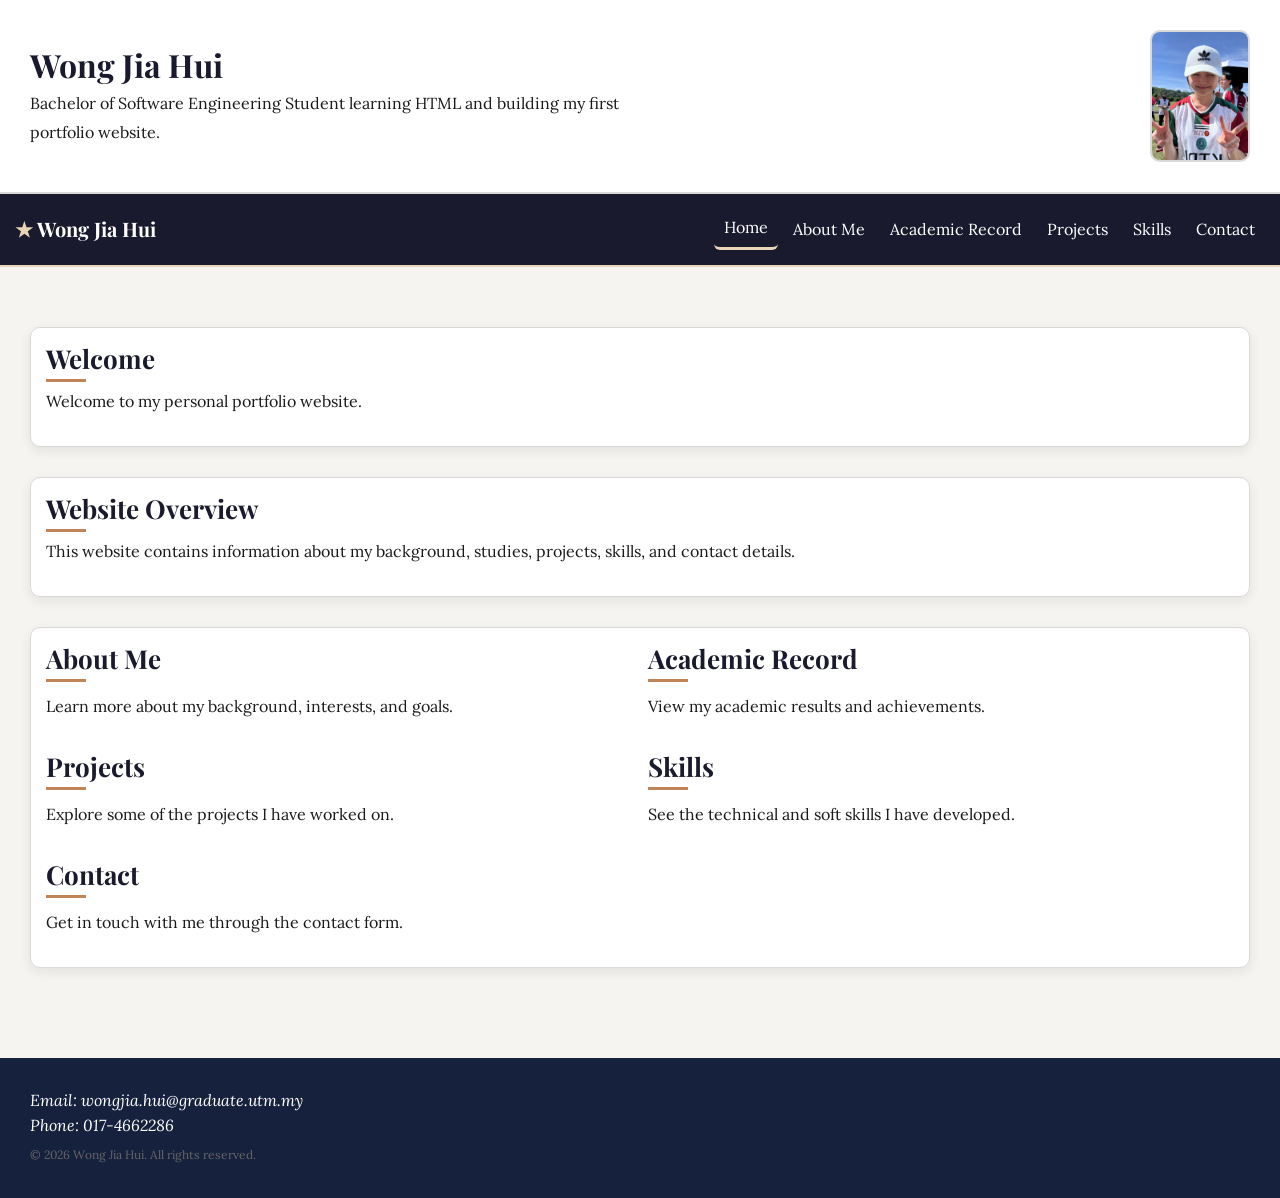
<file: index.html>
<!DOCTYPE html> 
<html lang="en">
<head>
	<meta charset="UTF-8">
	<link rel="stylesheet" href="style.css">
	<meta name="viewport" content="width=device-width, initial-scale=1.0">
	<meta name="description" content="Personal portfolio website for my HTML lab exercise">
	<title>My Portfolio - Home</title>

</head>
<body>
	<header class="hero">
  		<div class="hero-text">
			<h1>Wong Jia Hui</h1>
			<p>Bachelor of Software Engineering Student learning HTML and building my first portfolio website.</p>
		</div>

  		<div class="hero-image">
    	<img src="images/profile.jpg" alt="Portrait photo of Wong Jia Hui smiling at the camera">
  		</div>
	</header>
	<nav class="site-nav">
  		<div class="site-logo">Wong Jia Hui</div>
  		<ul class="nav-links">
    		<li><a href="index.html" class="active">Home</a></li>
    		<li><a href="about.html">About Me</a></li>
    		<li><a href="academic.html">Academic Record</a></li>
    		<li><a href="projects.html">Projects</a></li>
    		<li><a href="skills.html">Skills</a></li>
    		<li><a href="contact.html">Contact</a></li>
  		</ul>
	</nav>
	<main>
		<section>
			<h2>Welcome</h2>
			<p>Welcome to my personal portfolio website.</p>
		</section>
		<section>
			<h2>Website Overview</h2>
			<p>This website contains information about my background, studies, projects, skills, and contact details.</p>
		</section>
		<section class="page-cards card-grid">
  			<article class="card featured-card">
    			<h2>About Me</h2>
    			<p>Learn more about my background, interests, and goals.</p>
  			</article>

  			<article class="card">
    			<h2>Academic Record</h2>
    			<p>View my academic results and achievements.</p>
  			</article>

  			<article class="card">
    			<h2>Projects</h2>
    			<p>Explore some of the projects I have worked on.</p>
  			</article>

  			<article class="card">
    			<h2>Skills</h2>
    			<p>See the technical and soft skills I have developed.</p>
  			</article>

  			<article class="card">
    			<h2>Contact</h2>
    			<p>Get in touch with me through the contact form.</p>
  			</article>
		</section>
	</main>
	<footer>
		<address>
			Email: wongjia.hui@graduate.utm.my<br>
			Phone: 017-4662286
		</address>
		<p><small>&copy; 2026 Wong Jia Hui. All rights reserved.</small></p>
	</footer>
</body>
</html>
</file>
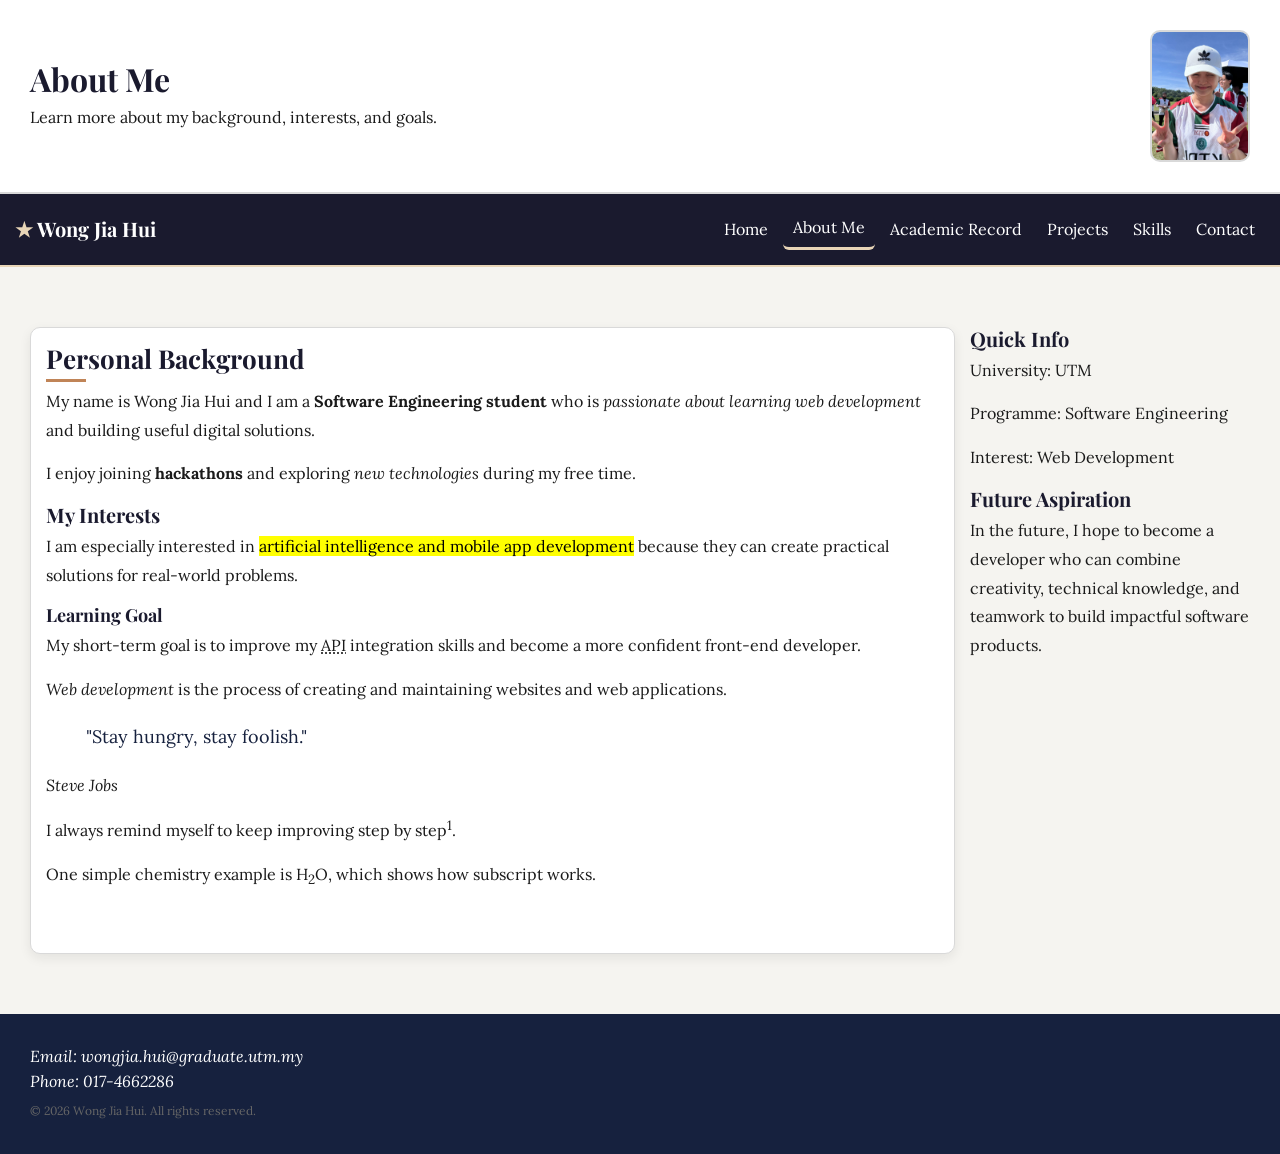
<file: about.html>
<!DOCTYPE html>
<html lang="en">
<head>
	<meta charset="UTF-8">
	<link rel="stylesheet" href="style.css">
	<meta name="viewport" content="width=device-width, initial-scale=1.0">
	<meta name="description" content="About Me page of Wong Jia Hui's personal website">
	<title>About Me - Wong Jia Hui</title>
</head>
<body>
	<header class="hero">
  		<div class="hero-text">
			<h1>About Me</h1>
			<p>Learn more about my background, interests, and goals.</p>
		</div>

  		<div class="hero-image">
    	<img src="images/profile.jpg" alt="Portrait photo of Wong Jia Hui smiling at the camera">
  		</div>
	</header>
	<nav class="site-nav">
  		<div class="site-logo">Wong Jia Hui</div>
  		<ul class="nav-links">
    		<li><a href="index.html">Home</a></li>
    		<li><a href="about.html" class="active">About Me</a></li>
    		<li><a href="academic.html">Academic Record</a></li>
    		<li><a href="projects.html">Projects</a></li>
    		<li><a href="skills.html">Skills</a></li>
    		<li><a href="contact.html">Contact</a></li>
  		</ul>
	</nav>
	<main>
  		<div class="sidebar-layout">

    	<section class="main-content">
      		<h2>Personal Background</h2>
      		<p>My name is Wong Jia Hui and I am a <strong>Software Engineering student</strong> who is <em>passionate about learning web development</em> and building useful digital solutions.</p>      
      		<p>I enjoy joining <b>hackathons</b> and exploring <i>new technologies</i> during my free time.</p>
      
      		<h3>My Interests</h3>
      		<p>I am especially interested in <mark>artificial intelligence and mobile app development</mark> because they can create practical solutions for real-world problems.</p>
      
      		<h4>Learning Goal</h4>
      		<p>My short-term goal is to improve my <abbr title="Application Programming Interface">API</abbr> integration skills and become a more confident front-end developer.</p>      
      		<p><dfn>Web development</dfn> is the process of creating and maintaining websites and web applications.</p>
      
      		<blockquote cite="https://www.brainyquote.com/quotes/steve_jobs_416859">
        		"Stay hungry, stay foolish."
      		</blockquote>
      		<p><cite>Steve Jobs</cite></p>      
      		<p>I always remind myself to keep improving step by step<sup>1</sup>.</p>
		    <p>One simple chemistry example is H<sub>2</sub>O, which shows how subscript works.</p>
    	</section>

    	<aside class="sidebar">
      		<h3>Quick Info</h3>
      		<p>University: UTM</p>
      		<p>Programme: Software Engineering</p>
      		<p>Interest: Web Development</p>

      		<h3>Future Aspiration</h3>
      		<p>In the future, I hope to become a developer who can combine creativity, technical knowledge, and teamwork to build impactful software products.</p>
    	</aside>

  		</div>
	</main>
	<footer>
		<address>
			Email: wongjia.hui@graduate.utm.my<br>
			Phone: 017-4662286
		</address>
		<p><small>&copy; 2026 Wong Jia Hui. All rights reserved.</small></p>
	</footer>
</body>
</html>
</file>
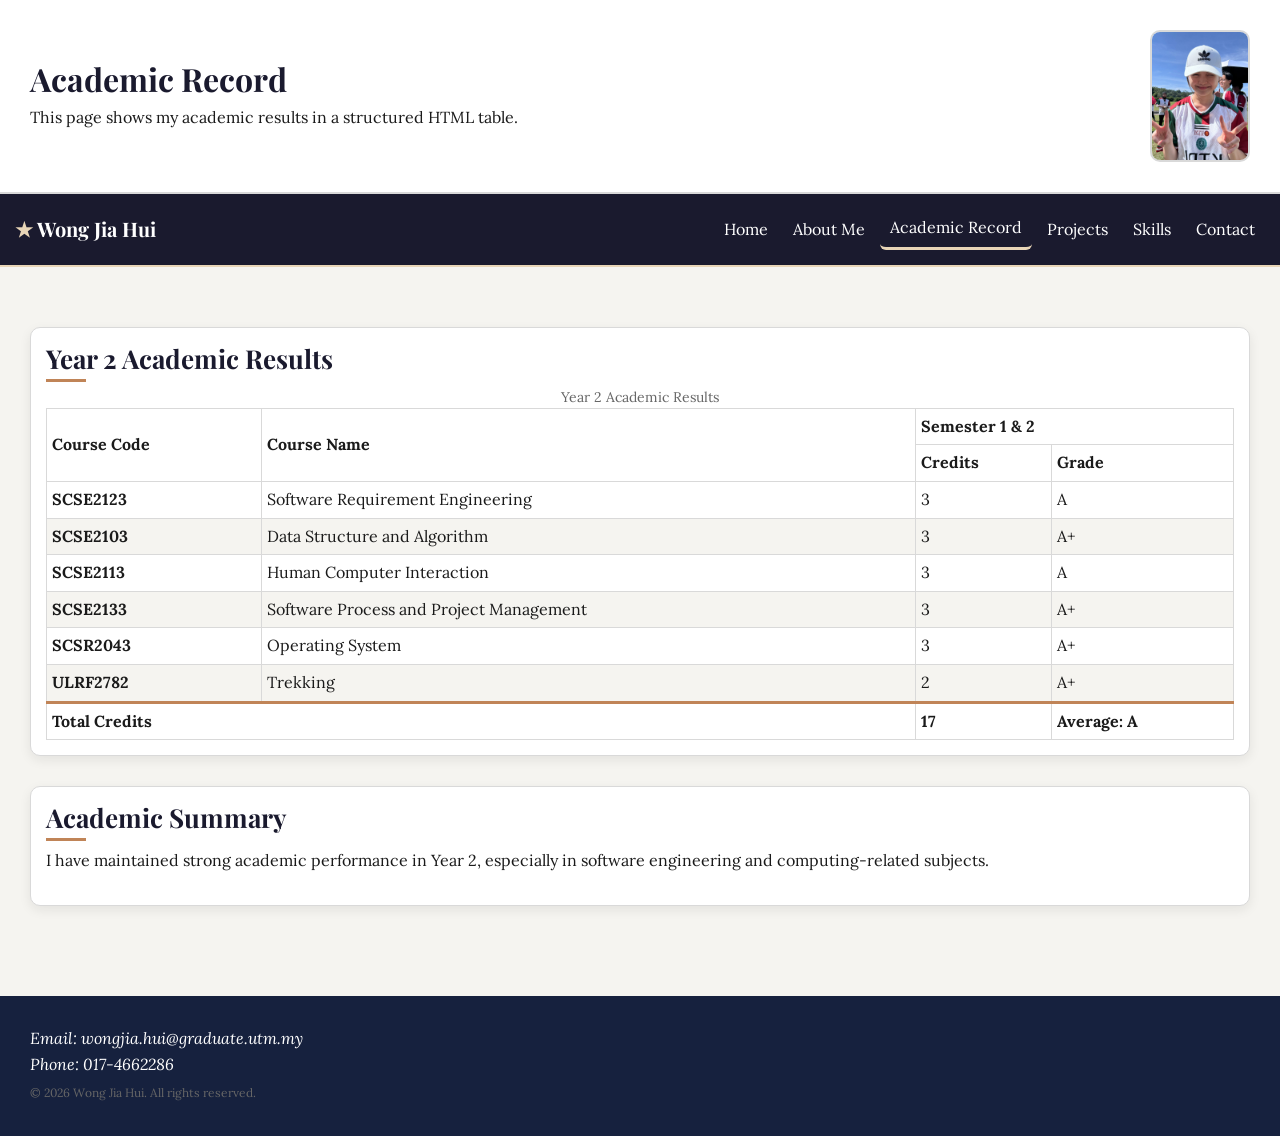
<file: academic.html>
<!DOCTYPE html>
<html lang="en">
<head>
	<meta charset="UTF-8">
	<link rel="stylesheet" href="style.css">
	<meta name="viewport" content="width=device-width, initial-scale=1.0">
	<meta name="description" content="Academic record page of Wong Jia Hui's personal portfolio website">
	<title>Academic Record - Wong Jia Hui</title>
</head>
<body>
	<header class="hero">
  		<div class="hero-text">
			<h1>Academic Record</h1>
			<p>This page shows my academic results in a structured HTML table.</p>
		</div>

  		<div class="hero-image">
    	<img src="images/profile.jpg" alt="Portrait photo of Wong Jia Hui smiling at the camera">
  		</div>
	</header>
	<nav class="site-nav">
  		<div class="site-logo">Wong Jia Hui</div>
  		<ul class="nav-links">
    		<li><a href="index.html">Home</a></li>
    		<li><a href="about.html">About Me</a></li>
    		<li><a href="academic.html"class="active">Academic Record</a></li>
    		<li><a href="projects.html">Projects</a></li>
    		<li><a href="skills.html">Skills</a></li>
    		<li><a href="contact.html">Contact</a></li>
  		</ul>
	</nav>
	<main>
		<section>
			<h2>Year 2 Academic Results</h2>
			<table>
				<caption>Year 2 Academic Results</caption>
			<thead>
				<tr>
					<th scope="col" rowspan="2">Course Code</th>
					<th scope="col" rowspan="2">Course Name</th>
					<th scope="col" colspan="2" >Semester 1 &amp; 2</th>
				</tr>
				<tr>
					<th scope="col">Credits</th>
					<th scope="col">Grade</th>
				</tr>
			</thead>
			<tbody>
				<tr>
					<th scope="row">SCSE2123</th>
					<td>Software Requirement Engineering</td>
					<td>3</td>
					<td>A</td>
				</tr>
				<tr>
					<th scope="row">SCSE2103</th>
					<td>Data Structure and Algorithm</td>
					<td>3</td>
					<td>A+</td>
				</tr>
				<tr>
					<th scope="row">SCSE2113</th>
					<td>Human Computer Interaction</td>
					<td>3</td>
					<td>A</td>
				</tr>
				<tr>
					<th scope="row">SCSE2133</th>
					<td>Software Process and Project Management</td>
					<td>3</td>
					<td>A+</td>
				</tr>
				<tr>
					<th scope="row">SCSR2043</th>
					<td>Operating System</td>
					<td>3</td>
					<td>A+</td>
				</tr>
				<tr>
					<th scope="row">ULRF2782</th>
					<td>Trekking</td>
					<td>2</td>
					<td>A+</td>
				</tr>
			</tbody>
			<tfoot>
				<tr>
					<th scope="row" colspan="2">Total Credits</th>
					<td><strong>17</strong></td>
					<td><strong>Average: A</strong></td>
				</tr>
			</tfoot>
			</table>
		</section>
		<section>
			<h2>Academic Summary</h2>
			<p>I have maintained strong academic performance in Year 2, especially in software engineering and computing-related subjects.</p>
		</section>
	</main>
	<footer>
		<address>
			Email: wongjia.hui@graduate.utm.my<br>
			Phone: 017-4662286
		</address>
		<p><small>&copy; 2026 Wong Jia Hui. All rights reserved.</small></p>
	</footer>
</body>
</html>
</file>
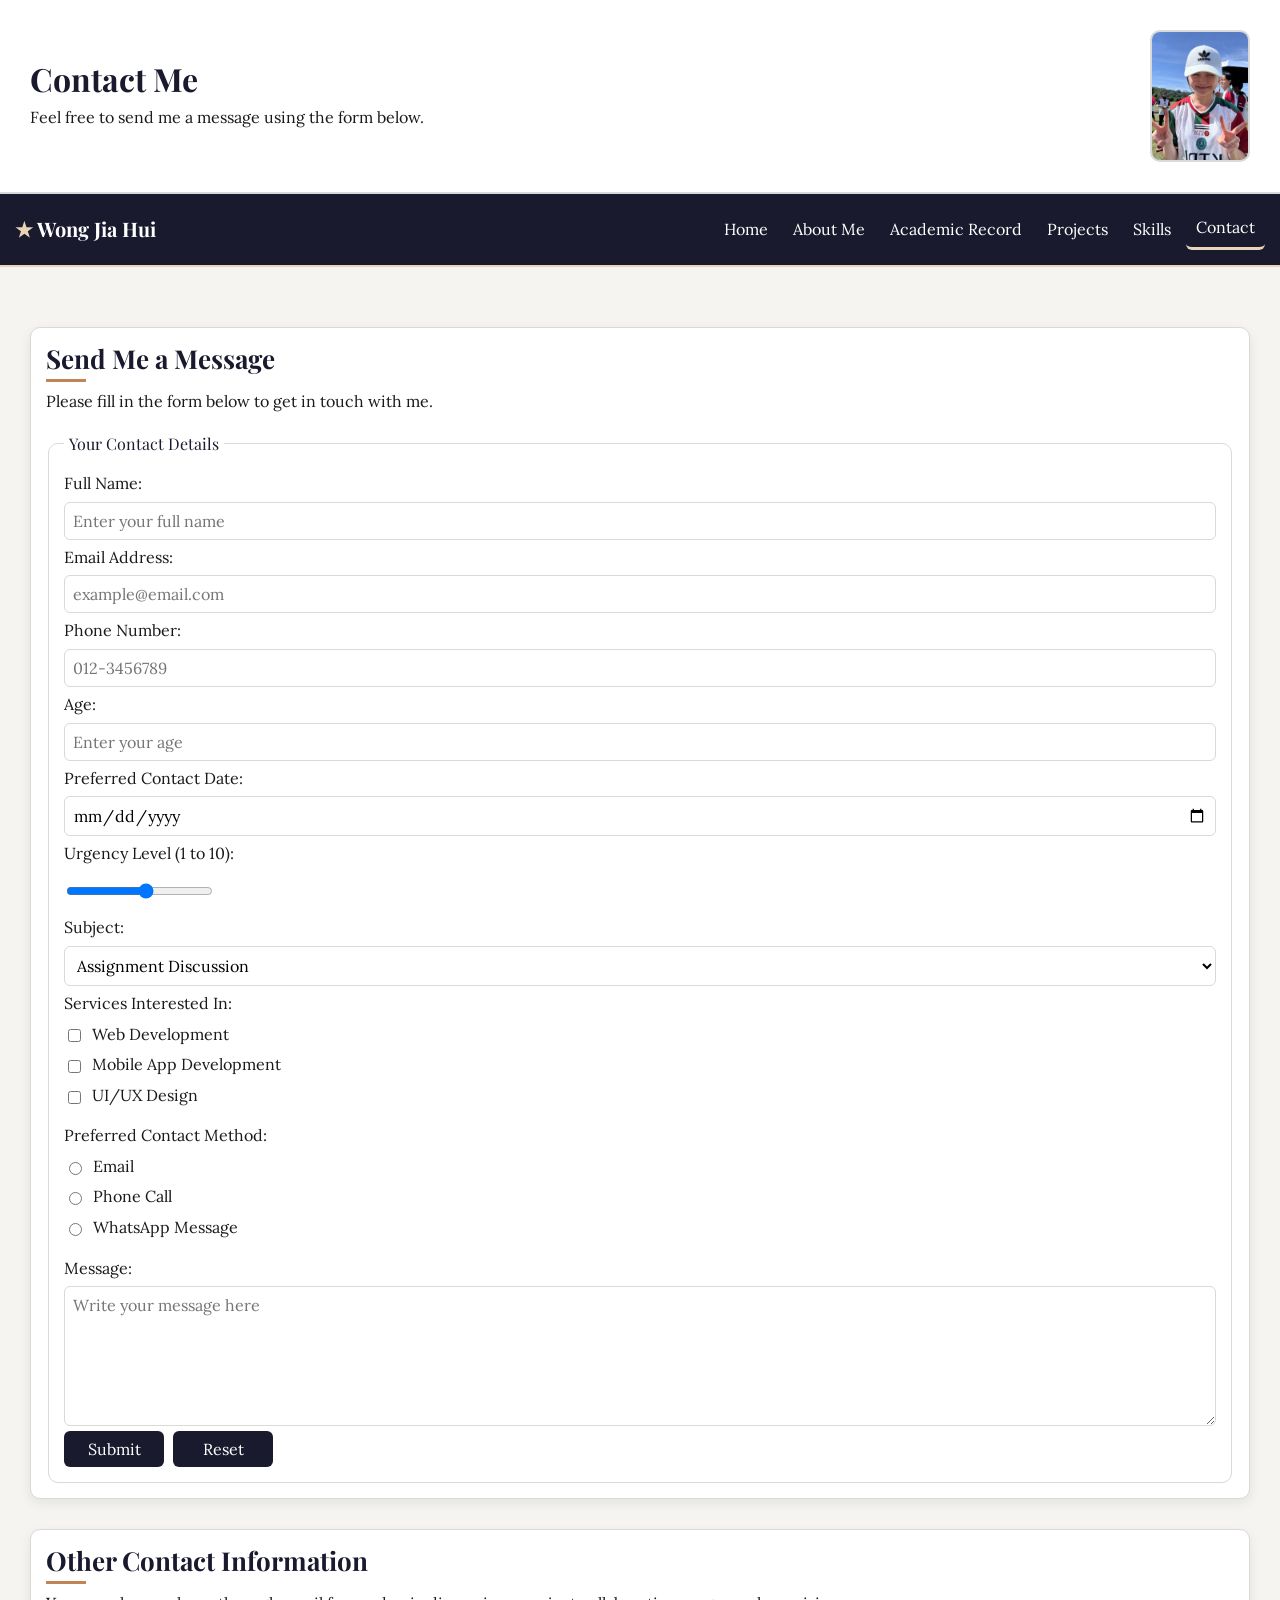
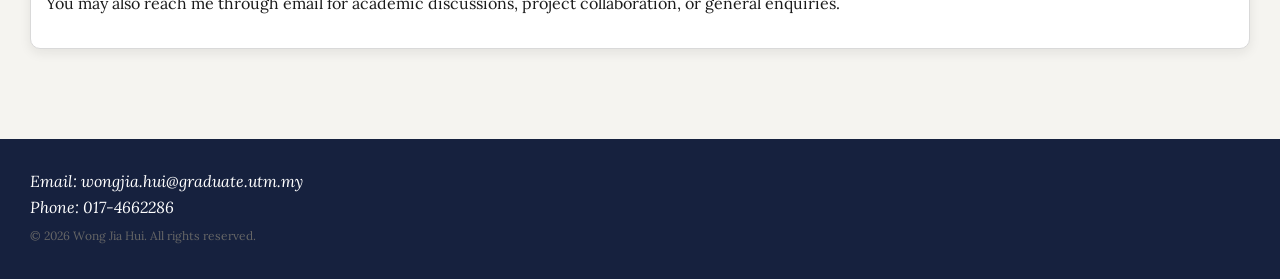
<file: contact.html>
<!DOCTYPE html>
<html lang="en">
<head>
	<meta charset="UTF-8">
	<link rel="stylesheet" href="style.css">
	<meta name="viewport" content="width=device-width, initial-scale=1.0">
	<meta name="description" content="Contact page of Wong Jia Hui's personal portfolio website">
	<title>Contact Me - Wong Jia Hui</title>
</head>
<body>
	<header class="hero">
  		<div class="hero-text">
			<h1>Contact Me</h1>
			<p>Feel free to send me a message using the form below.</p>
		</div>

  		<div class="hero-image">
    	<img src="images/profile.jpg" alt="Portrait photo of Wong Jia Hui smiling at the camera">
  		</div>
	</header>
	<nav class="site-nav">
  		<div class="site-logo">Wong Jia Hui</div>
  		<ul class="nav-links">
    		<li><a href="index.html">Home</a></li>
    		<li><a href="about.html">About Me</a></li>
    		<li><a href="academic.html">Academic Record</a></li>
    		<li><a href="projects.html">Projects</a></li>
    		<li><a href="skills.html">Skills</a></li>
    		<li><a href="contact.html" class="active">Contact</a></li>
  		</ul>
	</nav>
	<main>
		<section>
			<h2>Send Me a Message</h2>
			<p>Please fill in the form below to get in touch with me.</p>

			<form action="#" method="post">
				<fieldset>
					<legend>Your Contact Details</legend>
					<label for="fullname">Full Name:</label>
					<input type="text" id="fullname" name="fullname" placeholder="Enter your full name" required maxlength="60">
					
					<label for="email">Email Address:</label>
					<input type="email" id="email" name="email" placeholder="example@email.com" required>

					<label for="phone">Phone Number:</label>
					<input type="tel" id="phone" name="phone" placeholder="012-3456789" required>

					<label for="age">Age:</label>
					<input type="number" id="age" name="age" min="18" max="100" placeholder="Enter your age">

					<label for="contactdate">Preferred Contact Date:</label>
					<input type="date" id="contactdate" name="contactdate" required>

					<label for="urgency">Urgency Level (1 to 10):</label>
					<input type="range" id="urgency" name="urgency" min="1" max="10">

					<label for="subject">Subject:</label>
					<select id="subject" name="subject" required>
						<optgroup label="Academic">
							<option value="assignment">Assignment Discussion</option>
							<option value="project">Project Collaboration</option>
						</optgroup>
						<optgroup label="General">
							<option value="feedback">Feedback</option>
							<option value="other">Other Enquiry</option>
						</optgroup>
					</select>

					<label>Services Interested In:</label>
						<div class="option-group">
							<label><input type="checkbox" name="service[]" value="webdev"> Web Development</label>
							<label><input type="checkbox" name="service[]" value="mobileapp"> Mobile App Development</label>
							<label><input type="checkbox" name="service[]" value="uiux"> UI/UX Design</label>
						</div>

					<label>Preferred Contact Method:</label>
						<div class="option-group">
							<label><input type="radio" name="contactmethod" value="email" required> Email</label>
							<label><input type="radio" name="contactmethod" value="phone"> Phone Call</label>
							<label><input type="radio" name="contactmethod" value="whatsapp"> WhatsApp Message</label>
						</div>

					<label for="message">Message:</label>
					<textarea id="message" name="message" rows="6" cols="40" placeholder="Write your message here" maxlength="300" required></textarea>

					<button type="submit">Submit</button>
					<button type="reset">Reset</button>
				</fieldset>
			</form>
		</section>
		<section>
			<h2>Other Contact Information</h2>
			<p>You may also reach me through email for academic discussions, project collaboration, or general enquiries.</p>
		</section>
	</main>
	<footer>
		<address>
			Email: wongjia.hui@graduate.utm.my<br>
			Phone: 017-4662286
		</address>
		<p><small>&copy; 2026 Wong Jia Hui. All rights reserved.</small></p>
	</footer>
</body>
</html>
</file>
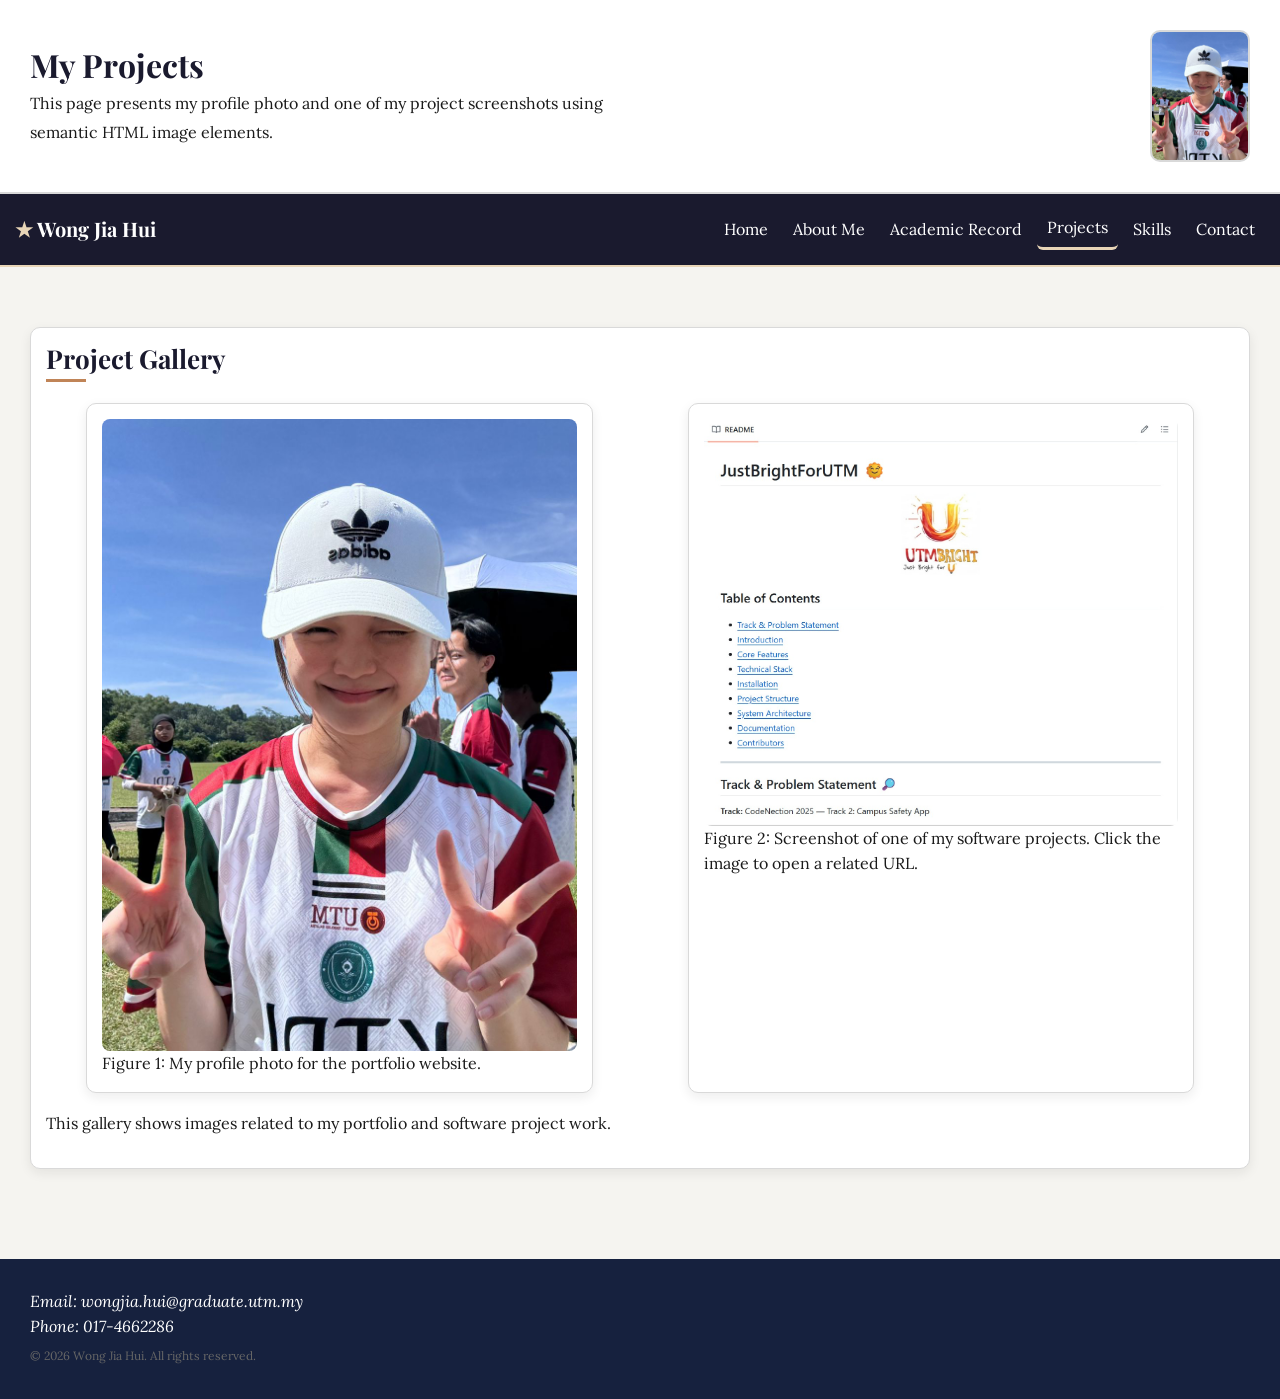
<file: projects.html>
<!DOCTYPE html>
<html lang="en">
<head>
	<meta charset="UTF-8">
	<link rel="stylesheet" href="style.css">
	<meta name="viewport" content="width=device-width, initial-scale=1.0">
	<meta name="description" content="Projects page of Wong Jia Hui's personal portfolio website">
	<title>Projects - Wong Jia Hui</title>
</head>
<body>
	<header class="hero">
  		<div class="hero-text">
			<h1>My Projects</h1>
			<p>This page presents my profile photo and one of my project screenshots using semantic HTML image elements.</p>
		</div>

  		<div class="hero-image">
    	<img src="images/profile.jpg" alt="Portrait photo of Wong Jia Hui smiling at the camera">
  		</div>
	</header>
	<nav class="site-nav">
  		<div class="site-logo">Wong Jia Hui</div>
  		<ul class="nav-links">
    		<li><a href="index.html">Home</a></li>
    		<li><a href="about.html">About Me</a></li>
    		<li><a href="academic.html">Academic Record</a></li>
    		<li><a href="projects.html"class="active">Projects</a></li>
    		<li><a href="skills.html">Skills</a></li>
    		<li><a href="contact.html">Contact</a></li>
  		</ul>
	</nav>
	<main>
  			<section>
    			<h2>Project Gallery</h2>
    			<div class="project-grid">
      			<figure class="project-card">
        			<img src="images/profile.jpg" alt="Portrait photo of Wong Jia Hui smiling at the camera" width="250" height="300" title="This is my profile photo">
        			<figcaption>Figure 1: My profile photo for the portfolio website.</figcaption>
      			</figure>

      			<figure class="project-card">
        			<a href="https://github.com/jiahui-1101/CodeNection" target="_blank" rel="noopener noreferrer">
          				<img src="images/project.jpg" alt="Screenshot of my software project interface showing the main dashboard" width="400" height="250">
        			</a>
        			<figcaption>Figure 2: Screenshot of one of my software projects. Click the image to open a related URL.</figcaption>
      			</figure>
    			</div>

    			<p>This gallery shows images related to my portfolio and software project work.</p>
  			</section>
	</main>
	<footer>
		<address>
			Email: wongjia.hui@graduate.utm.my<br>
			Phone: 017-4662286
		</address>
		<p><small>&copy; 2026 Wong Jia Hui. All rights reserved.</small></p>
	</footer>
</body>
</html>
</file>
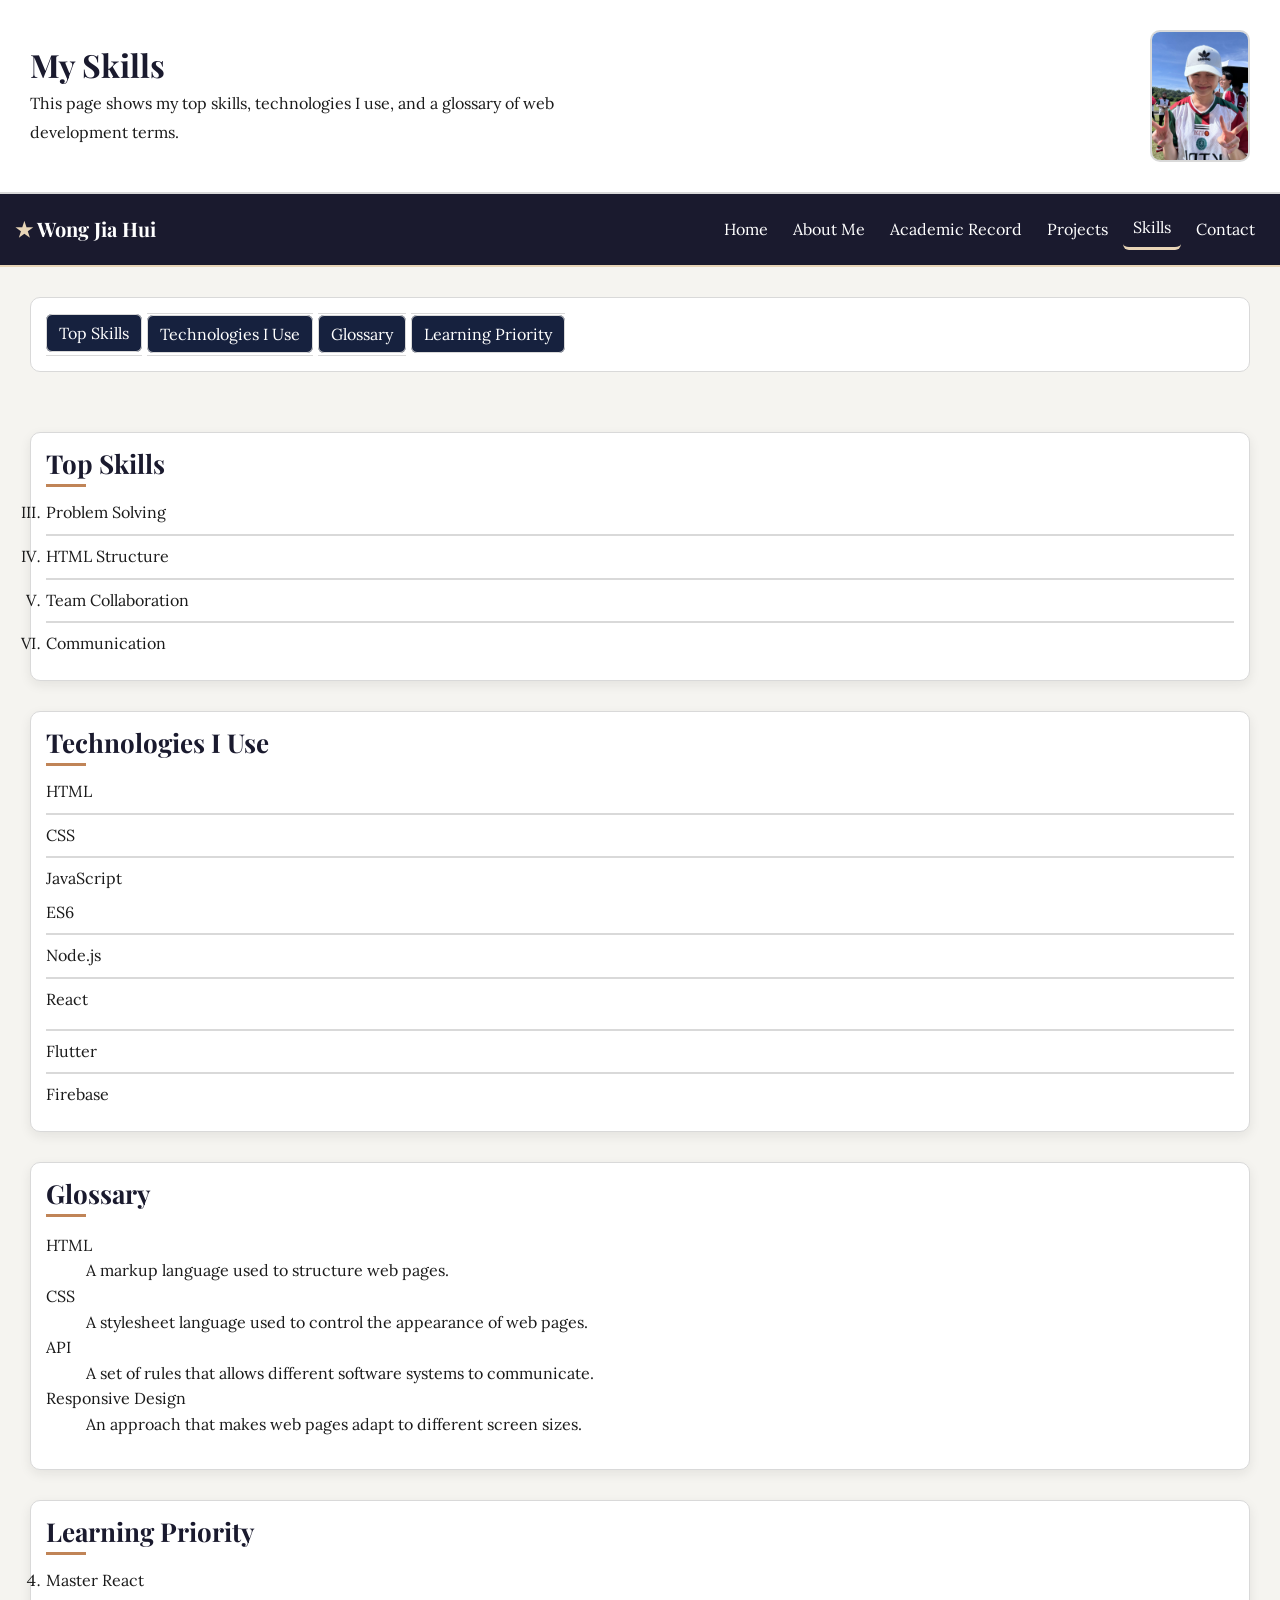
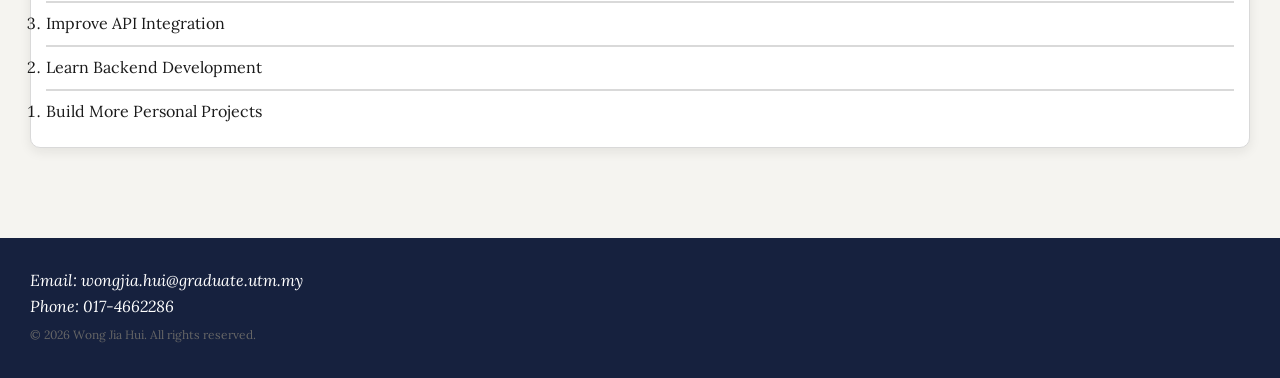
<file: skills.html>
<!DOCTYPE html>
<html lang="en">
<head>
	<meta charset="UTF-8">
	<link rel="stylesheet" href="style.css">
	<meta name="viewport" content="width=device-width, initial-scale=1.0">
	<meta name="description" content="Skills page of Wong Jia Hui's personal portfolio website">
	<title>Skills - Wong Jia Hui</title>
</head>
<body>
	<header class="hero">
  		<div class="hero-text">
			<h1>My Skills</h1>
		<p>This page shows my top skills, technologies I use, and a glossary of web development terms.</p>
		</div>

  		<div class="hero-image">
    	<img src="images/profile.jpg" alt="Portrait photo of Wong Jia Hui smiling at the camera">
  		</div>
	</header>
	<nav class="site-nav">
  		<div class="site-logo">Wong Jia Hui</div>
  		<ul class="nav-links">
    		<li><a href="index.html">Home</a></li>
    		<li><a href="about.html">About Me</a></li>
    		<li><a href="academic.html">Academic Record</a></li>
    		<li><a href="projects.html">Projects</a></li>
    		<li><a href="skills.html"class="active">Skills</a></li>
    		<li><a href="contact.html">Contact</a></li>
  		</ul>
	</nav>
	
	<nav class="skills-nav">
		<ul>
			<li><a href="#top-skills">Top Skills</a></li>
			<li><a href="#technologies">Technologies I Use</a></li>
			<li><a href="#glossary">Glossary</a></li>
			<li><a href="#learning-priority">Learning Priority</a></li>
		</ul>
	</nav>
	<main>
		<section id="top-skills">
			<h2>Top Skills</h2>
			<ol type="I" start="3">
				<li>Problem Solving</li>
				<li>HTML Structure</li>
				<li>Team Collaboration</li>
				<li>Communication</li>
			</ol>
		</section>
		<section id="technologies">
			<h2>Technologies I Use</h2>
			<ul>
				<li>HTML</li>
				<li>CSS</li>
				<li>JavaScript
					<ul>
						<li>ES6</li>
						<li>Node.js</li>
						<li>React</li>
					</ul>
				</li>
				<li>Flutter</li>
				<li>Firebase</li>
			</ul>
		</section>
		<section id="glossary">
			<h2>Glossary</h2>
			<dl>
				<dt>HTML</dt>
				<dd>A markup language used to structure web pages.</dd>
				<dt>CSS</dt>
				<dd>A stylesheet language used to control the appearance of web pages.</dd>
				<dt>API</dt>
				<dd>A set of rules that allows different software systems to communicate.</dd>
				<dt>Responsive Design</dt>
				<dd>An approach that makes web pages adapt to different screen sizes.</dd>
			</dl>
		</section>
		<section id="learning-priority">
			<h2>Learning Priority</h2>
			<ol reversed>
				<li>Master React</li>
				<li>Improve API Integration</li>
				<li>Learn Backend Development</li>
				<li>Build More Personal Projects</li>
			</ol>
		</section>
	</main>
	<footer>
		<address>
			Email: wongjia.hui@graduate.utm.my<br>
			Phone: 017-4662286
		</address>
		<p><small>&copy; 2026 Wong Jia Hui. All rights reserved.</small></p>
	</footer>
</body>
</html>
</file>
<file: style.css>
/* ============================================
   BREAKPOINTS
   mobile-first base: 320px and up (default)
   tablet: @media (min-width: 600px)
   desktop: @media (min-width: 1024px)
   ============================================ */

@import url('https://fonts.googleapis.com/css2?family=Playfair+Display:wght@600;700&family=Lora:wght@400;500;700&display=swap');   

:root {
  /* ===== Colors ===== */
  --color-primary: #1a1a2e;
  --color-secondary: #16213e;

  --color-accent: #e8d5b7;
  --color-accent-2: #c08457;

  --color-text: #1a1a1a;
  --color-muted: #666666;

  --color-surface: #f5f4f0;
  --color-surface-2: #ffffff;
  --color-border: #d9d9d9;
  --color-white: #ffffff;

  --shadow-soft: 0 0.4rem 1.2rem rgba(26, 26, 26, 0.08);
  --focus-ring: 0 0 0 0.3rem rgba(192, 132, 87, 0.25);

  /* ===== Fonts ===== */
  --font-body: 'Lora', Georgia, serif;
  --font-heading: 'Playfair Display', serif;

  /* ===== Spacing ===== */
  --space-sm: 0.5rem;
  --space-md: 1.5rem;
  --space-lg: 3rem;
}

/* ===== CSS Reset ===== */
html {
  font-size: 62.5%;
  box-sizing: border-box;
}

*, *::before, *::after {
  box-sizing: inherit;
}

body, h1, h2, h3, h4, p, ul, ol {
  margin: 0;
  padding: 0;
}

/* ===== Base Styles ===== */
body {
  font-family: var(--font-body);
  font-size: 1.6rem;
  line-height: 1.6;
  color: var(--color-text);
  background-color: var(--color-surface);
  min-height: 100vh;
}

img {
  max-width: 100%;
  height: auto;
  display: block;
}

a {
  text-decoration: none;
}

h1, h2, h3, h4 {
  font-family: var(--font-heading);
  color: var(--color-primary);
  line-height: 1.2;
}

h1 { font-size: 3.2rem; }
h2 { font-size: 2.6rem; }
h3 { font-size: 2rem; }
h4 { font-size: 1.8rem; }

p {
  font-size: 1.6rem;
  line-height: 1.8;
  color: var(--color-text);
}

small {
  font-size: 1.2rem;
  line-height: 1.5;
  color: var(--color-muted);
}

blockquote {
  font-size: 1.8rem;
  line-height: 1.7;
  color: var(--color-secondary);
}

code,
caption {
  font-size: 1.4rem;
  line-height: 1.5;
  color: var(--color-muted);
}

header,
nav,
main,
footer {
  padding: var(--space-md);
}

header {
  background-color: var(--color-surface-2);
}

nav {
  background-color: var(--color-primary);
}

main {
  background-color: var(--color-surface);
}

footer {
  background-color: var(--color-secondary);
  color: var(--color-white);
}


/* ===== Task 2: Typography & Spacing ===== */
header h1 {
  margin-bottom: var(--space-sm);
}

header p {
  margin-top: 0;
}

main section {
  margin-bottom: var(--space-lg);
}

main h2,
main h3,
main h4 {
  margin-bottom: var(--space-sm);
}

main p {
  margin-bottom: var(--space-md);
}

/* ===== Task 2: Box Model for Page Areas ===== */
header {
  padding: var(--space-lg);
  border-bottom: 0.2rem solid var(--color-border);
  /* padding creates inner space so the header content can breathe */
}

nav {
  padding: var(--space-md);
  margin-bottom: var(--space-lg);
  border-bottom: 0.2rem solid var(--color-accent);
  /* margin separates nav from the main content below */
}

main {
  padding: var(--space-lg);
  /* padding keeps the main content away from the edges */
}

footer {
  padding: var(--space-lg);
  margin-top: var(--space-lg);
  /* margin pushes the footer away from the content above */
}

/* ===== Task 2: Link States ===== */
a:link {
  color: var(--color-accent-2);
}

a:visited {
  color: var(--color-secondary);
}

a:hover {
  color: var(--color-accent-2);
}

a:active {
  color: var(--color-primary);
}

nav a:link,
nav a:visited {
  color: var(--color-surface-2);
}

nav a:hover {
  color: var(--color-primary);
  background-color: var(--color-accent);
}

nav a:active {
  color: var(--color-surface-2);
  background-color: var(--color-secondary);
}

/* ===== Card Style (Panel) ===== */
main section {
  background-color: var(--color-surface-2);
  padding: var(--space-md); /* padding creates space inside each content panel */
  margin-bottom: var(--space-lg); /* margin separates one section card from the next */
  border: 0.1rem solid var(--color-border); /* border defines the edge of the card */
  border-radius: 1rem;
  box-shadow: var(--shadow-soft);
}

nav a {
  border-radius: 0.6rem;
  padding: 0.6rem 1rem;
}

button {
  border-radius: 0.6rem;
  padding: 0.8rem 1.2rem;
}

input,
textarea,
select {
  border-radius: 0.6rem;
  border: 1px solid var(--color-border);
  padding: 0.8rem;
}

ul {
  list-style: none;
}

/* ===== Task 2: Buttons ===== */
button {
  font-family: var(--font-body);
  font-size: 1.6rem;
  background-color: var(--color-primary);
  color: var(--color-surface-2);
  border: none;
  cursor: pointer;
  margin-right: var(--space-sm);
  border-radius: 0.6rem;
  padding: 0.8rem 1.2rem;
  transition: background-color 0.2s, transform 0.2s;
}

button:hover {
  background-color: var(--color-accent-2);
}

button:active {
  background-color: var(--color-secondary);
  transform: scale(0.97);
}

/* ===== Task 2: Form Element Basics ===== */
input,
textarea,
select {
  font-family: var(--font-body);
  font-size: 1.6rem;
  margin-bottom: var(--space-sm);
  /* padding gives inner space for easier typing */
  /* border defines the edge of the form field */
}

label {
  display: inline-block;
  margin-bottom: var(--space-sm);
}

fieldset {
  border: 0.1rem solid var(--color-border);
  padding: var(--space-md);
  border-radius: 1rem;
  /* border outlines the grouped form area */
  /* padding keeps the form controls away from the fieldset edge */
}

legend {
  font-family: var(--font-heading);
  color: var(--color-primary);
  padding: 0 var(--space-sm);
}

a:focus,
button:focus,
input:focus,
textarea:focus,
select:focus {
  outline: none;
  box-shadow: var(--focus-ring);
}

/* ===== Task 3: Navigation with Flexbox ===== */
.site-nav {
  display: flex;
  justify-content: space-between;
  align-items: center;
  flex-wrap: wrap;
  gap: var(--space-md);
  position: sticky;
  top: 0;
  z-index: 1000;
}

.site-logo {
  font-family: var(--font-heading);
  font-size: 2rem;
  color: var(--color-surface-2);
  font-weight: 700;
}

.nav-links {
  display: flex;
  flex-wrap: wrap;
  gap: var(--space-sm);
  align-items: center;
}

/* ===== Task 3: Nav Links Styling ===== */
.nav-links a {
  display: inline-block;
  padding: 0.6rem 1rem;
  border-radius: 0.6rem;
  transition: color 0.2s, background-color 0.2s;
}

/* hover effect */
.nav-links a:hover {
  background-color: var(--color-accent);
  color: var(--color-primary);
}

/* active page */
.nav-links a.active {
  border-bottom: 0.3rem solid var(--color-accent);
}

/* ===== Task 3: Hero Header with Flexbox ===== */
.hero {
  display: flex;
  flex-direction: column;
  justify-content: space-between;
  align-items: center;
  gap: var(--space-lg);
}

.hero-text {
  flex: 1;
}

.hero-image {
  flex: 1;
}

.hero-image img {
  width: 100%;
  max-width: 10rem;
  border-radius: 1rem;
  border: 0.2rem solid var(--color-border);
}

/* ===== Task 3: Hero Alignment ===== */
.hero-text {
  text-align: center;
}

.hero-image {
  display: flex;
  justify-content: flex-end;
}

@media (min-width: 600px) {
  .hero {
    flex-direction: row;
    justify-content: space-between;
    align-items: center;
  }

  .hero-text {
    text-align: left;
  }
}

/* ===== Task 4: Card Grid on index.html ===== */
.card-grid {
  display: grid;
  grid-template-columns: repeat(auto-fit, minmax(260px, 1fr));
  gap: var(--space-md);
}

.card {
  display: grid;
  grid-template-rows: auto 1fr;
  gap: var(--space-sm);
  transition: transform 0.2s;
}

.card:hover {
  transform: translateY(-4px);
}

.featured-card {
  grid-column: span 2;
}

/* ===== Task 4: Sidebar Layout ===== */
.sidebar-layout {
  display: grid;
  grid-template-columns: 1fr;
  gap: var(--space-md);
}

.main-content,
.sidebar {
  min-height: 100%;
}

@media (min-width: 1024px) {
  .sidebar-layout {
    grid-template-columns: 1fr 280px;
  }

  .card-grid {
    grid-template-columns: repeat(3, 1fr);
  }

  .featured-card {
    grid-column: span 2;
  }
}

/* ===== Task 5: Mobile-First Responsive Layout ===== */
.nav-links {
  flex-direction: column;
  width: 100%;
}

.nav-links li {
  width: 100%;
}

.nav-links a {
  width: 100%;
}

.featured-card {
  grid-column: span 1;
}

@media (min-width: 600px) {
  .nav-links {
    flex-direction: row;
    width: auto;
  }

  .nav-links li,
  .nav-links a {
    width: auto;
  }

  .card-grid {
    grid-template-columns: repeat(2, 1fr);
  }

  .hero {
    flex-direction: row;
    justify-content: space-between;
    align-items: center;
  }
}

/* ===== Task 6: Form Styling ===== */
form {
  display: grid;
  gap: var(--space-md);
}

fieldset {
  background-color: var(--color-surface-2);
}

input[type="text"],
input[type="email"],
input[type="tel"],
input[type="number"],
input[type="date"],
textarea,
select {
  width: 100%;
  background-color: var(--color-surface-2);
}

textarea {
  resize: vertical;
  min-height: 14rem;
}

button[type="submit"],
button[type="reset"] {
  min-width: 10rem;
}

/* ===== Task 6: Pseudo-elements ===== */
main h2::after {
  content: "";
  display: block;
  width: 4rem;
  height: 0.3rem;
  background-color: var(--color-accent-2);
  margin-top: var(--space-sm);
}

.site-logo::before {
  content: "★ ";
  color: var(--color-accent);
}

/* ===== Task 6: Table Styling ===== */
table {
  width: 100%;
  border-collapse: collapse;
}

th, td {
  padding: var(--space-sm);
  border: 1px solid var(--color-border);
  text-align: left;
}

/* alternating row colors */
tbody tr:nth-child(even) {
  background-color: var(--color-surface);
}

tbody tr:nth-child(odd) {
  background-color: var(--color-surface-2);
}

/* first column emphasis */
td:first-child {
  font-weight: 600;
}

/* last row emphasis */
tbody tr:last-child {
  border-bottom: 0.3rem solid var(--color-accent-2);
}

.skills-nav {
  background-color: var(--color-surface-2);
  padding: var(--space-md);
  border: 0.1rem solid var(--color-border);
  border-radius: 1rem;
  margin: 0 var(--space-lg) var(--space-lg);
}

.skills-nav ul li,
#technologies ul li,
#top-skills li,
#learning-priority li {
  padding: 0.8rem 0;
  border-top: 0.1rem solid var(--color-border);
  border-bottom: 0.1rem solid var(--color-border);
}

.skills-nav ul li:first-child,
#technologies ul li:first-child,
#top-skills li:first-child,
#learning-priority li:first-child {
  border-top: none;
}

.skills-nav ul li:last-child,
#technologies ul li:last-child,
#top-skills li:last-child,
#learning-priority li:last-child {
  border-bottom: none;
}

.skills-nav ul {
  display: flex;
  flex-wrap: wrap;
  gap: var(--space-sm);
  list-style: none;
  padding: 0;
}

.skills-nav ul li a {
  background-color: var(--color-secondary);
  color: var(--color-white);
  border: 0.1rem solid var(--color-border);
  border-radius: 0.6rem;
  padding: 0.8rem 1.2rem;
  transition: all 0.2s ease;
}

.skills-nav ul li a:hover {
  background-color: var(--color-accent-2); 
  color: var(--color-white);
  transform: translateY(-2px); 
}

.project-grid {
  display: grid;
  grid-template-columns: 1fr;
  gap: var(--space-md);
}

.project-card {
  background-color: var(--color-surface-2);
  padding: var(--space-md);
  border: 0.1rem solid var(--color-border);
  border-radius: 1rem;
  box-shadow: var(--shadow-soft);
}

.project-card img {
  width: 100%;
  border-radius: 0.8rem;
}

@media (min-width: 600px) {
  .project-grid {
    grid-template-columns: repeat(2, 1fr);
  }
}

.option-group {
  display: flex;
  flex-direction: column;
  gap: var(--space-sm);
  margin-bottom: var(--space-md);
}

.option-group label {
  display: flex;
  align-items: center;
  gap: 0.8rem;
  margin-bottom: 0;
}

.option-group input[type="checkbox"],
.option-group input[type="radio"] {
  width: auto;
  margin-bottom: 0;
}

form label,
form select,
form textarea {
  display: block;
  width: 100%;
}

input[type="checkbox"],
input[type="radio"],
input[type="range"] {
  width: auto;
  display: inline-block;
}
</file>
